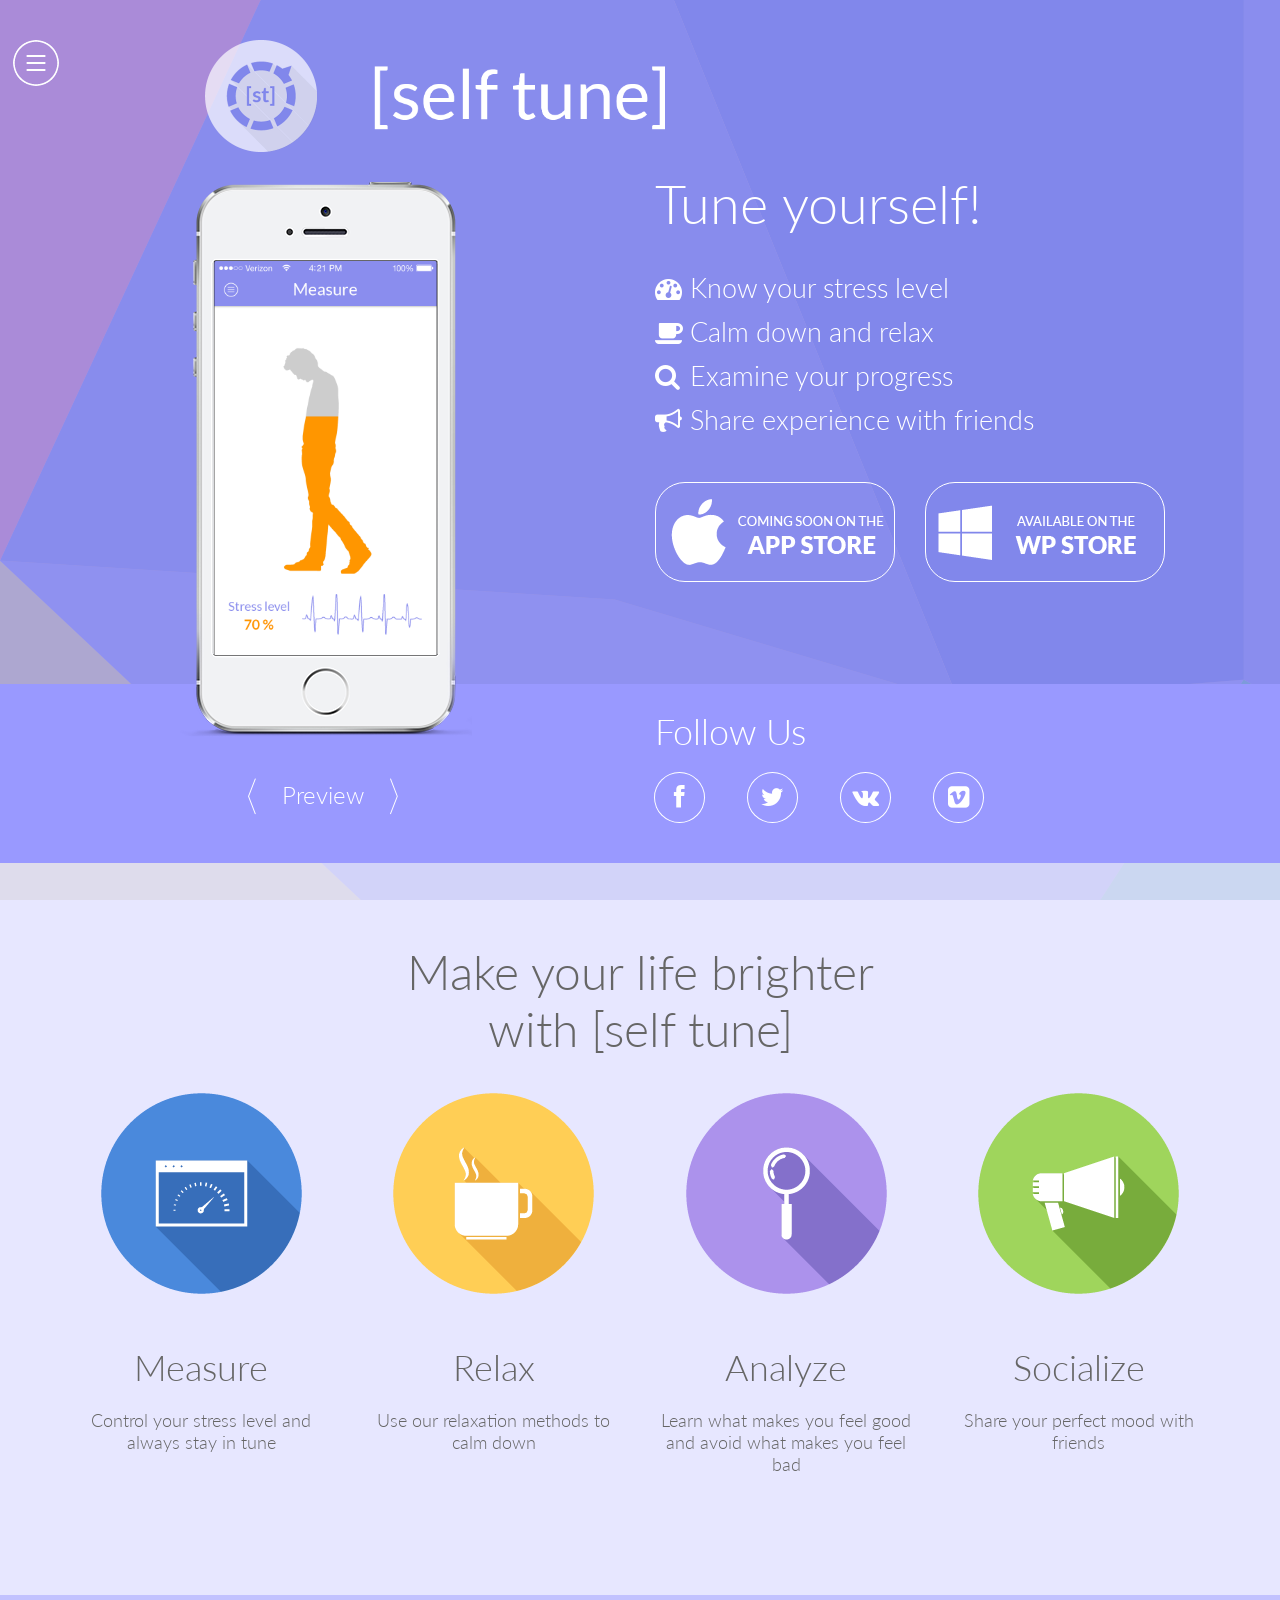
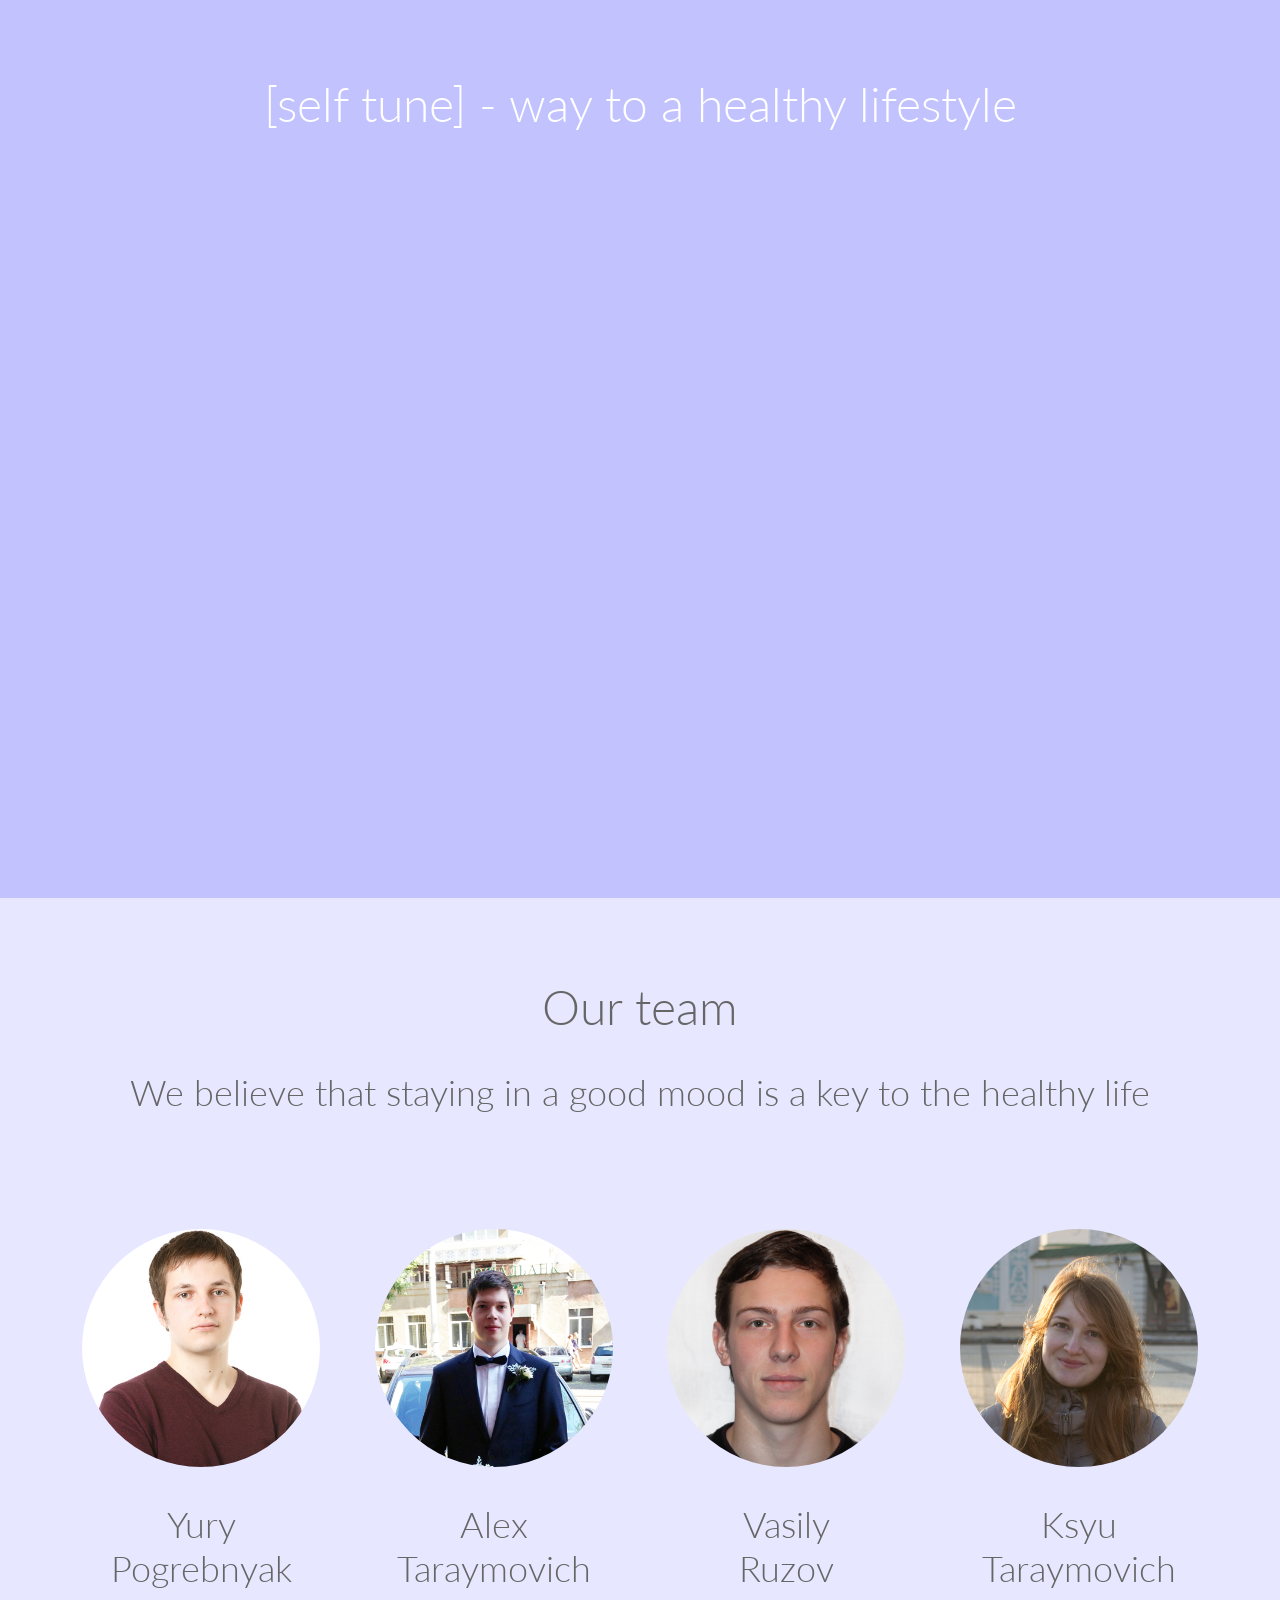
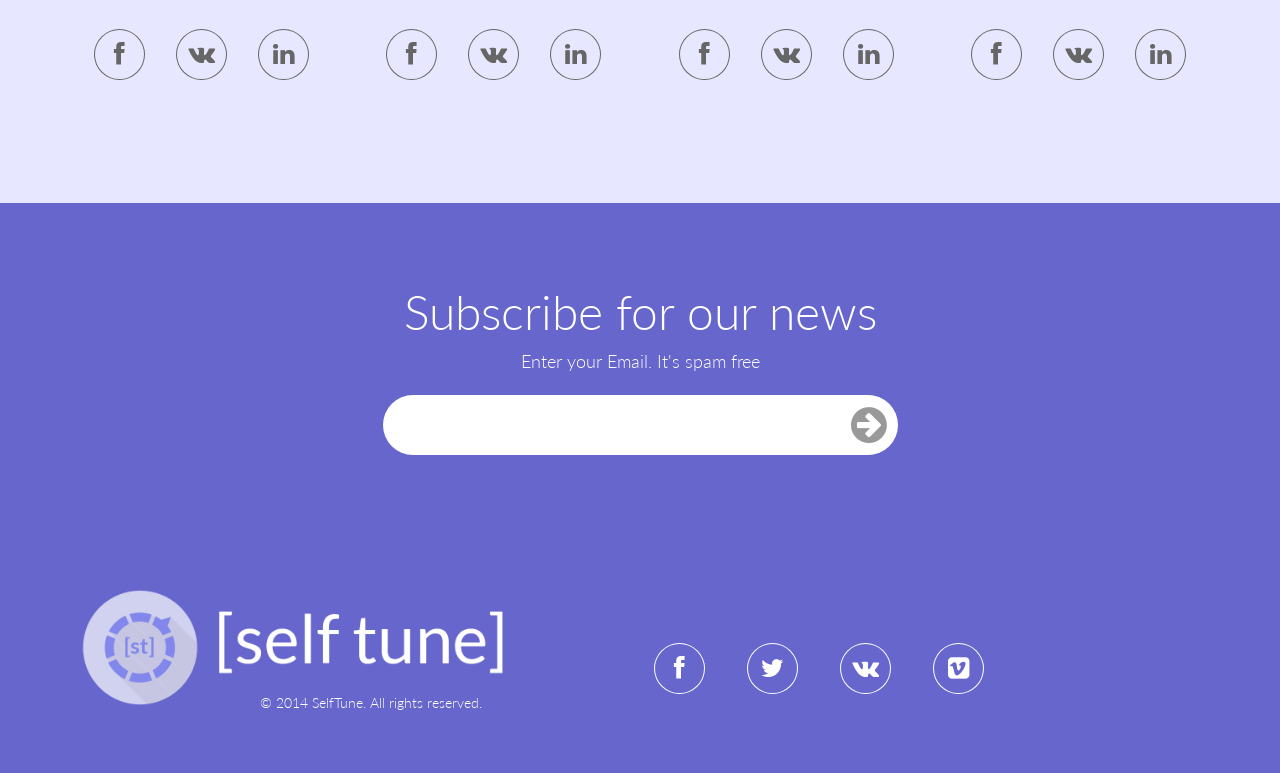
<file: index.html>
<!doctype html>
<!--[if IE 9]><html lang="en" class="ie ie9"><![endif]-->
<html>
  <head>
    <meta charset="utf-8">
    <title>[self tune]</title>
    <meta name="description" content="[self tune] - tune yourlsef!" />
		<meta name="keywords" content="stress, mood, wellness, calmness, health, emotions, happiness, productivity, rest, refill" />
		<meta name="author" content="[self tune]" />
    <meta name="viewport" content="width=device-width, initial-scale=1.0, maximum-scale=1.0, user-scalable=no" />
    <!--Favicon-->
    <link rel="shortcut icon" href="img/favicon.png" type="image/x-icon">
    <link rel="icon" href="img/favicon.png" type="image/x-icon">
    <!--Google Fonts-->
    <link href='http://fonts.googleapis.com/css?family=Lato:300,400,600' rel='stylesheet' type='text/css'>
    <!--Bootstrap 3.0.3-->
    <link href="css/bootstrap.min.css" rel="stylesheet" media="screen">
    <!--Icons Fonts-->
    <link href="css/font-awesome.min.css" rel="stylesheet" media="screen">
    <link href="css/iconmoon.css" rel="stylesheet" media="screen">
    <!--Animations-->
    <link href="css/animate.css" rel="stylesheet" media="screen">
    <!-- Custom styles -->
    <link href="css/style-iOS7.css" rel="stylesheet" media="screen">
    <!--Modernizr-->
		<script src="js/modernizr.custom.js"></script>
    <!--[if lt IE 9]>
      <script src="js/respond.min.js"></script>
      <link href="css/ie8/style-iOS7-ie8.css" rel="stylesheet" media="screen">
    <![endif]-->
  </head>
  
  <!--Body-->
  <body class="parallax" data-stellar-background-ratio="2"><!--By adding Parallax Class we enable Background Parallax effect-->

  <!-- ClickTale Top part -->
  <script type="text/javascript">
    var WRInitTime=(new Date()).getTime();
  </script>
  <!-- ClickTale end of Top part -->

  	<!-- Preloader -->
    <div id="preloader">
      <div id="status">&nbsp;</div>
    </div>

    <!--Side Menu-->
    <aside class="side-menu">
    	<span class="menu-toggle animated"></span><!--By adding/removing class "animated" we enable/disable page load animations. To change the type of animation go to scripts-VersionName.js to section "Preloading Animation"-->
      <nav>
      	<ul>
        	<li class="active"><a onclick="$('body').animatescroll({scrollSpeed:1000,easing:'easeInOutCubic'});" href="#home"><i class="fa fa-home"></i>Home</a></li>
        	<li><a onclick="$('#features').animatescroll({scrollSpeed:1000,easing:'easeInOutCubic'});" href="#features"><i class="fa fa-magic"></i>Features</a></li>
        	<!-- <li><a onclick="$('#about').animatescroll({scrollSpeed:1000,easing:'easeInOutCubic'});" href="#about"><i class="fa fa-info-circle"></i>About</a></li> -->
        	<li><a onclick="$('#team').animatescroll({scrollSpeed:1000,easing:'easeInOutCubic'});" href="#team"><i class="fa fa-users"></i>Our Team</a></li>
        	<li><a onclick="$('#subscribe').animatescroll({scrollSpeed:1000,easing:'easeInOutCubic'});" href="#subscribe"><i class="fa fa-envelope"></i>Subscribe</a></li>
        </ul>
      </nav>
    </aside>
    
    <!--App Showcase-->
    <section class="app-showcase container" id="home">
      <!-- <div class="brand-logo col-lg-12"> -->
        <!-- <div class="col-lg-2 col-md-2"></div> -->
      <div class="logo col-lg-2 col-lg-offset-1 col-md-2 col-sm-2 col-xs-2"><img src="img/img-iOS7/logo.png" width="112" height="112" alt="SelfTune"/></div>
      <div class="brand col-lg-6 col-md-6 col-sm-6 col-xs-6"><img src="img/img-iOS7/brand.png" width="300" height="72" alt="SelfTune"/></div>
    <!-- </div> -->
      <div class="clearfix visible-lg visible-md visible-sm visible-xs"></div>
    	<div class="col-lg-5 col-lg-offset-1 col-md-5">
      	
        <!--Presentation Slideshow-->
        <div id="phone" class="animated"><!--By adding/removing class "animated" we enable/disable page load animations-->
          <div class="slideshow">
            <ul>
              <li><img src="img/screenshots/screen1.png" width="223" height="395"  alt="Screen 1"/></li>
              <li><img src="img/screenshots/screen2.png" width="223" height="395"  alt="Screen 2"/></li>
              <li><img src="img/screenshots/screen3.png" width="223" height="395"  alt="Screen 3"/></li>
            </ul>
          </div>
          <div class="controls group">
            <span class="prev"></span>
            <span>Preview</span>
            <span class="next"></span>
          </div>
        </div>
      </div>
    	<div class="col-lg-6 col-md-7 info-block animated"><!--By adding/removing class "animated" we enable/disable page load animations-->
        <h1 style="margin-bottom: 40px">Tune yourself!</h1>
        <p class="text-center">
        <i class="fa fa-dashboard"></i>Know your stress level<br/>
        <i class="fa fa-coffee"></i>Calm down and relax<br/>
        <i class="fa fa-search"></i>Examine your progress<br/>
        <i class="fa fa-bullhorn"></i>Share experience with friends<br/>
      </p>
        <div class="buttons group" style="margin-top: 40px">
        	<a class="appstore-btn"></a>
          <a class="winphone-btn"></a>
        </div>
      </div>
    </section>
    
    <!--Social Networks-->
    <section class="social">
      <div class="row"> 
    	<div class="container animated"><!--By adding/removing class "animated" we enable/disable page load animations-->
      	<div class="col-lg-6 col-lg-offset-6 col-md-offset-5 col-md-6 col-sm-12 col-xs-12">
          <h1>Follow Us</h1>
          <div class="social-icons si-icon-effect">
              <a class="si-icon fa fa-facebook general">Facebook</a>
              <a class="si-icon fa fa-twitter general">Twitter</a>
              <a class="si-icon fa fa-vk general">VK</a>
              <a class="si-icon fa fa-vimeo-square general">Vimeo</a>
          </div>
        </div> 
      </div>
    </div>
    </section>

    <!--Features-->
    <section class="content-block white" id="features">
      <div class="container">
      	<div class="row animation" data-animation="fadeInDown"><!--By adding/removing class "animation" we enable/disable scroll animation of current element. In attribute "data-animation" we can choose what animation to use-->
      <!--   	<h1>Features</h1> -->
          <h1>Make your life brighter<br/>with [self tune]</h1>
        </div>
        <div class="row">
        	<div class="col-lg-3 col-md-6 col-sm-6">
          	<div class="feature animation" data-animation="fadeInLeft"><!--By adding/removing class "animation" we enable/disable scroll animation of current element-->
              <img src="img/img-iOS7/icons/measure.png" width="203" height="203" alt="Measure"/>
              <h2>Measure</h2>
              <p class="text-center">Control your stress level and always stay in tune</p>
            </div>
          </div>
        	<div class="col-lg-3 col-md-6 col-sm-6">
          	<div class="feature animation" data-animation="fadeInLeft"><!--By adding/removing class "animation" we enable/disable scroll animation of current element-->
              <img src="img/img-iOS7/icons/relax.png" width="203" height="203" alt="Relax"/>
              <h2>Relax</h2>
              <p class="text-center">Use our relaxation methods to calm down</p>
            </div>
          </div>
          <div class="clearfix visible-sm"></div>
        	<div class="col-lg-3 col-md-6 col-sm-6">
          	<div class="feature animation" data-animation="fadeInRight"><!--By adding/removing class "animation" we enable/disable scroll animation of current element-->
              <img src="img/img-iOS7/icons/analyze.png" width="203" height="203" alt="Analyze"/>
              <h2>Analyze</h2>
              <p class="text-center">Learn what makes you feel good and avoid what makes you feel bad</p>
            </div>
          </div>
        	<div class="col-lg-3 col-md-6 col-sm-6">
          	<div class="feature animation" data-animation="fadeInRight"><!--By adding/removing class "animation" we enable/disable scroll animation of current element-->
              <img src="img/img-iOS7/icons/share.png" width="203" height="203" alt="Socialize"/>
              <h2>Socialize</h2>
              <p class="text-center">Share your perfect mood with friends</p>
            </div>
          </div>
        </div>
      </div>
    </section>
    
    <!--About-->
    <section class="content-block" id="about">
    	<div class="container">
      	<div class="row animation" data-animation="flipInX"><!--By adding/removing class "animation" we enable/disable scroll animation of current element-->
        	<h1 class="white">[self tune] - way to a healthy lifestyle</h1>
        </div>
        <div class="row">
        <div class="flex-video widescreen">
          <iframe src="http://player.vimeo.com/video/93425936?title=0&amp;byline=0&amp;portrait=0&amp;color=8187eb" width="500" height="281" frameborder="0" webkitallowfullscreen mozallowfullscreen allowfullscreen></iframe>
        </div>
      </div>
      </div>
    </section>
    
    <!--Team-->
    <section class="content-block white" id="team">
    	<div class="container">
      	<div class="row animation" data-animation="fadeInUp"><!--By adding/removing class "animation" we enable/disable scroll animation of current element-->
          <h1>Our team</h1>
          <h2>We believe that staying in a good mood is a key to the healthy life</h2>
        </div>
        <div class="row">
        	<div class="col-lg-3 col-md-6 col-sm-6 animation" data-animation="fadeInLeft"><!--By adding/removing class "animation" we enable/disable scroll animation of current element-->
          	<div class="team">
              <img src="img/team/yury.png" width="248" height="248" alt="Yury Pogrebnyak"/>
              <h2>Yury<br/>Pogrebnyak</h2>
              <!-- <h3>CEO,<br/>John Doe Corporation</h3> -->
              <div class="social-icons si-icon-effect">
                <a href="https://www.facebook.com/yuriy.pogrebnyak" class="si-icon fa fa-facebook" target="_blank">Facebook</a>
                <a href="http://vk.com/id18772383" class="si-icon fa fa-vk" target="_blank">VK</a>
                <a href="http://www.linkedin.com/pub/yury-pogrebnyak/58/a10/86" class="si-icon fa fa-linkedin" target="_blank">LinkedIn</a>
              </div>
            </div>
          </div>
        	<div class="col-lg-3 col-md-6 col-sm-6 animation" data-animation="fadeIn"><!--By adding/removing class "animation" we enable/disable scroll animation of current element-->
          	<div class="team">
              <img src="img/team/alex.png" width="248" height="248" alt="Alex Taraymovich"/>
              <h2>Alex<br/>Taraymovich</h2>
              <!-- <h3>ART,<br/>John Doe Corporation</h3> -->
              <div class="social-icons si-icon-effect">
                <a href="https://www.facebook.com/alexander.taraymovich" class="si-icon fa fa-facebook" target="_blank">Facebook</a>
                <a href="http://vk.com/alexander_tar" class="si-icon fa fa-vk" target="_blank">VK</a>
                <a href="http://www.linkedin.com/pub/alexander-taraymovich/50/16/3b5" class="si-icon fa fa-linkedin" target="_blank">LinkedIn</a>
              </div>
            </div>
          </div>
        	<div class="col-lg-3 col-md-6 col-sm-6 animation" data-animation="fadeInRight"><!--By adding/removing class "animation" we enable/disable scroll animation of current element-->
          	<div class="team">
              <img src="img/team/vasily.png" width="248" height="248" alt="Vasily Ruzov"/>
              <h2>Vasily<br/>Ruzov</h2>
              <!-- <h3>Manager,<br/>John Doe Corporation</h3> -->
              <div class="social-icons si-icon-effect">
                <a href="https://www.facebook.com/vasilij.ruzov" class="si-icon fa fa-facebook" target="_blank">Facebook</a>
                <a href="http://vk.com/ruzovvo" class="si-icon fa fa-vk" target="_blank">VK</a>
                <a href="http://www.linkedin.com/pub/vasilii-ruzov/66/843/449" class="si-icon fa fa-linkedin" target="_blank">LinkedIn</a>
              </div>
            </div>
          </div>
          <div class="col-lg-3 col-md-6 col-sm-6 animation" data-animation="fadeInRight"><!--By adding/removing class "animation" we enable/disable scroll animation of current element-->
            <div class="team">
              <img src="img/team/ksyu.png" width="248" height="248" alt="Ksyu Taraymovich"/>
              <h2>Ksyu<br/>Taraymovich</h2>
              <!-- <h3>Manager,<br/>John Doe Corporation</h3> -->
              <div class="social-icons si-icon-effect">
                <a href="https://www.facebook.com/kseniya.afanaseva.58" class="si-icon fa fa-facebook" target="_blank">Facebook</a>
                <a href="http://vk.com/elliegrey" class="si-icon fa fa-vk" target="_blank">VK</a>
                <a href="http://ru.linkedin.com/pub/kseniya-taraymovich/87/600/b09" class="si-icon fa fa-linkedin" target="_blank">LinkedIn</a>
              </div>
            </div>
          </div>
        </div>
      </div>
    </section>
    
    <!--Clients-->
<!--     <section class="clients">
      <div class="container animation" data-animation="bounceIn">
        <div class="col-lg-3 col-md-6 col-sm-6">
          <a href="#"><img src="img/img-iOS7/clients/wordpress.png" width="262" height="74" alt="Facebook"/></a>
        </div>
        <div class="col-lg-3 col-md-6 col-sm-6">
          <a href="#"><img src="img/img-iOS7/clients/jquery.png" width="262" height="74" alt="Samsung"/></a>
        </div>
        <div class="col-lg-3 col-md-6 col-sm-6">
          <a href="#"><img src="img/img-iOS7/clients/woocommerce.png" width="262" height="74" alt="Blackberry"/></a>
        </div>
        <div class="col-lg-3 col-md-6 col-sm-6">
          <a href="#"><img src="img/img-iOS7/clients/envato.png" width="262" height="74" alt="Google"/></a>
        </div>
      </div>
    </section> -->
    
    <!--Gallery-->
<!--     <section class="gallery animation" id="gallery" data-animation="fadeInUp">
    	<ul>
      	<li class="violet"><img src="img/img-iOS7/gallery/1.jpg" width="1400" height="900" alt="Gallery1"/></li>
      	<li class="dark-blue"><img src="img/img-iOS7/gallery/2.jpg" width="1400" height="900" alt="Gallery2"/></li>
      	<li class="red"><img src="img/img-iOS7/gallery/3.jpg" width="1400" height="900" alt="Gallery3"/></li>
      </ul>
    </section> -->
    
    <!--Subscription-->
    <section class="subscribe" id="subscribe">
    	<div class="container">
      	<div class="row">
        	<h1 class="white">Subscribe for our news</h1>
          <span>Enter your Email. It's spam free</span>
        </div>
        <div class="row">
          <form method="post" class="subscription-form" id="subscription-form">
            <input type="email" id="email" name="email">
            <input class="fa fa-arrow-circle-right" type="submit" id="submit" value="&#xf0a9;">
            <div class="errors">
              <span id="error1">Enter Valid Email Adress</span>
              <span id="error2">Invalid Email Adress</span>
            </div>
            <div class="success">
              <span id="success1">Great! Success!</span>
            </div>
          </form>
        </div>
      </div>
    </section>
    
    <!--Footer-->
    <footer>
    	<div class="container">
      	<div class="row"> 
          <div class="col-lg-6 col-md-6">
          	<div class="copyright">
              <img src="img/img-iOS7/footer-logo.png" width="450" height="138" alt="SelfTune"/>
              <span>&copy; 2014 SelfTune. All rights reserved.</span>
            </div>
          </div>
          <div class="col-lg-6 col-md-6 col-sm-12 col-xs-12">
            <div class="social-icons si-icon-effect">
              <a class="si-icon fa fa-facebook general">Facebook</a>
              <a class="si-icon fa fa-twitter general">Twitter</a>
              <a class="si-icon fa fa-vk general">VK</a>
              <a class="si-icon fa fa-vimeo-square general">Vimeo</a>
            </div>
          </div>
        </div>
      </div>
    </footer>
    
    <!--Javascript (Parse)-->
    <script src="js/parse-1.2.16.min.js"></script>

    <!--Javascript (Flurry)-->
    <script src="js/flurry.js"></script>

    <!--Javascript (jQuery)-->
		<script src="js/jquery-1.10.2.min.js"></script>
		<script src="js/jquery.easing.1.3.js"></script>
		<script src="js/stellar.min.js"></script>
		<script src="js/waypoints.min.js"></script>
		<script src="js/jquery.bxslider.min.js"></script>
		<script src="js/icons-hover.js"></script>
		<script src="js/animatescroll.js"></script>
		<script src="js/scripts-iOS7.js"></script>
      
    <!-- ClickTale Bottom part -->

    <script type='text/javascript'>
      // The ClickTale Balkan Tracking Code may be programmatically customized using hooks:
      // 
      //   function ClickTalePreRecordingHook() { /* place your customized code here */  }
      //
      // For details about ClickTale hooks, please consult the wiki page http://wiki.clicktale.com/Article/Customizing_code_version_2

      document.write(unescape("%3Cscript%20src='"+
      (document.location.protocol=='https:'?
      "https://clicktalecdn.sslcs.cdngc.net/www02/ptc/eebe8542-2149-4849-a69c-3365e7a0ede1.js":
      "http://cdn.clicktale.net/www02/ptc/eebe8542-2149-4849-a69c-3365e7a0ede1.js")+"'%20type='text/javascript'%3E%3C/script%3E"));
    </script>

    <script>
      (function(i,s,o,g,r,a,m){i['GoogleAnalyticsObject']=r;i[r]=i[r]||function(){
      (i[r].q=i[r].q||[]).push(arguments)},i[r].l=1*new Date();a=s.createElement(o),
      m=s.getElementsByTagName(o)[0];a.async=1;a.src=g;m.parentNode.insertBefore(a,m)
      })(window,document,'script','//www.google-analytics.com/analytics.js','ga');

      ga('create', 'UA-48141586-1', 'self-tune.com');
      ga('send', 'pageview');

    </script>

    <!-- ClickTale end of Bottom part -->

  </body><!--/Body-->
</html>
</file>
<file: css/iconmoon.css>
@font-face {
	font-family: 'icomoon';
	src:url('../fonts/icomoon.eot');
	src:url('../fonts/icomoon.eot?#iefix') format('embedded-opentype'),
		url('../fonts/icomoon.ttf') format('truetype'),
		url('../fonts/icomoon.woff') format('woff'),
		url('../fonts/icomoon.svg#icomoon') format('svg');
	font-weight: normal;
	font-style: normal;
}

[class^="icon-"], [class*=" icon-"] {
	font-family: 'icomoon';
	speak: none;
	font-style: normal;
	font-weight: normal;
	font-variant: normal;
	text-transform: none;
	line-height: 1;

	/* Better Font Rendering =========== */
	-webkit-font-smoothing: antialiased;
	-moz-osx-font-smoothing: grayscale;
}

.icon-google-plus-ios:before {
	content: "\e600";
}
.icon-instagram-ios:before {
	content: "\e601";
}
.icon-pinterest-ios:before {
	content: "\e602";
}
.icon-next-arrow-ios:before {
	content: "\e604";
}
.icon-prev-arrow-ios:before {
	content: "\e605";
}
</file>
<file: css/style-iOS7.css>
/*
 *Appica iOS7 Template Style Sheet v1.1
 *Copyright 2013 8Guild.com
 */

/*CSS Reset*/
html, body, div, span, applet, object, iframe,
h1, h2, h3, h4, h5, h6, p, blockquote, pre,
a, abbr, acronym, address, big, cite, code,
del, dfn, em, img, ins, kbd, q, s, samp,
small, strike, sub, sup, tt, var,
b, u, i, center,
dl, dt, dd, ol, ul, li,
fieldset, form, label, legend,
table, caption, tbody, tfoot, thead, tr, th, td,
article, aside, canvas, details, figcaption, figure, 
footer, header, hgroup, menu, nav, section, summary,
time, mark, audio, video {
	margin: 0;
	padding: 0;
	border: 0;
	outline: 0;
	font-size: 100%;
	font: inherit;
	vertical-align: baseline;
}

/*Global Styles*/
body {
	font-family: 'Lato', Arial, Helvetica, sans-serif;
	background: #c2c2ff url(../img/img-iOS7/bg.png) repeat;
	overflow: hidden;
}
.parallax { background-attachment: fixed; }
h1 { 
	font-size: 3em;
	font-weight: 300;
	color: #666;
	text-align: center;
	margin-bottom: 35px;
}
h2 {
	font-size: 2.25em;
	font-weight: 300;
	color: #666;
	text-align: center;
	margin-bottom: 110px;
}
h3 {
	font-size: 1.5em;
	font-weight: 300;
	color: #666;
	text-align: center;
	margin-bottom: 30px;
}
p {
	font-size: 1.125em;
	color: #666;
	text-align: justify;
	font-weight: 300;
}
.white { color: #fff !important; }
.last { margin-right: 0px !important; }

/*Clearfix*/
.group:after {
	visibility: hidden;
	display: block;
	content: "";
	clear: both;
	height: 0;
	}
*:first-child+html .group { zoom: 1; } /* IE7 */
.clear {
	clear: both;
}

/*Side Menu*/
.side-menu {
	position: fixed;
	width: 240px;
	height: auto;
	min-height: 100%;
	top: 0;
	left: -241px;
	-webkit-transition: left 250ms ease-in-out;
	-moz-transition: left 250ms ease-in-out;
	-o-transition: left 250ms ease-in-out;
	transition: left 250ms ease-in-out;
	z-index: 90;
}
.side-menu.open {
	left: 0;
}
.side-menu nav {
	position: absolute;
	width: 240px;
	height: auto;
	min-height: 100%;
	top: 0;
	left: 0;
	background: url(../img/img-iOS7/slide-menu-bg.png) no-repeat;
	-webkit-box-shadow: inset -1px 0px 10px 0px rgba(244,244,244,0.2);
	-moz-box-shadow: inset -1px 0px 10px 0px rgba(244,244,244,0.2);
	box-shadow: inset -1px 0px 10px 0px rgba(244,244,244,0.2);
}
.side-menu nav ul {
	list-style: none;
	margin: 40px 0 0 25px;
	width: 190px;
}
.side-menu nav ul li {
	margin-bottom: 15px;
}
.side-menu nav ul li a {
	font-size: 1.5em;
	color: #fff;
	text-decoration: none;
	font-weight: 300;
	opacity: 0.6;
	filter: alpha(opacity=60);
	-webkit-transition: all 350ms ease;
	-moz-transition: all 350ms ease;
	transition: all 350ms ease;
}
.side-menu nav ul li a i {
	display: inline-block;
	width: 38px;
	font-size: 1em;
}
.side-menu nav ul li:hover a,
.side-menu nav ul li.active a {
	opacity: 1;
	filter: alpha(opacity=100);
}
.svg .menu-toggle,
.no-svg .menu-toggle {
	position: absolute;
	display: block;
	width: 46px;
	height: 46px;
	background: url(../img/img-iOS7/icons/menu-toggle.png) no-repeat;
	top: 40px;
	right: -60px;
	cursor: pointer;
	background-color: transparent;
	-webkit-border-radius: 50%;
	-moz-border-radius: 50%;
	border-radius: 50%;
	-webkit-transition: all 350ms ease;
	-moz-transition: all 350ms ease;
	transition: all 350ms ease;
}
.no-svg .menu-toggle {
	background: url(../img/img-iOS7/icons/menu-toggle.png) no-repeat;
}
.menu-toggle i {
	color: #fff;
	font-size: 40px;
}
.menu-toggle:hover {
	background-color: rgba(244,244,244,0.4);
}

/*App Showcase Right Block*/
.app-showcase {
	padding-top: 40px;
}
.logo {
	margin-bottom: 30px;
	padding-left: 40px;
	width: 112;
	height: 112px;
}
.logo img {
	max-width: 100%;
	height: auto;
}

.brand {
	margin-top: 20px;
	margin-bottom: 30px;
	width: 300;
	height: 72px;
}

.brand img {
	max-width: 100%;
	height: auto;
}

.app-showcase h1 {
	font-size: 2.25em;
	color: #fff;
	margin-bottom: 0;
	text-align: left;
}
.app-showcase p {
	margin: 15px 0 30px 0;
	font-size: 1.125em;
	font-weight: 300;
	color: #fff;
	text-align: justify;
}
.appstore-btn,
.winphone-btn {
	display: block;
	width: 240px;
	height: 100px;
	float: left;
	margin: 0 30px 30px 0;
	background: transparent url(../img/img-iOS7/appstore.png) no-repeat center center;
	border: 1px solid #fff;
	-webkit-border-radius: 30px;
	-moz-border-radius: 30px;
	border-radius: 30px;
	-webkit-transition: all 450ms ease;
	-moz-transition: all 450ms ease;
	transition: all 450ms ease;
}
.winphone-btn {
	background: transparent url(../img/img-iOS7/wpstore.png) no-repeat center center;
	margin-right: 0px;
}
.appstore-btn:hover,
.winphone-btn:hover {
	background-color: rgba(255, 255, 255, 0.3);
}

/*About video*/
.flex-video {
  position: relative;
  padding-top: 25px;
  padding-bottom: 67.5%;
  height: 0;
  margin-bottom: 16px;
  overflow: hidden;
}
 
.flex-video.widescreen { padding-bottom: 54.25%; }
.flex-video.vimeo { padding-top: 0; }
 
.flex-video iframe,
.flex-video object,
.flex-video embed {
  top: 0;
  left: 0;
  width: 90%;
  height: 90%;
  margin: 0 auto;
  display:block;
}
@media only screen and (max-device-width: 800px), only screen and (device-width: 1024px) and (device-height: 600px), only screen and (width: 1280px) and (orientation: landscape), only screen and (device-width: 800px), only screen and (max-width: 767px) {
  .flex-video { padding-top: 0; }
}

/*App Slideshow*/
#phone {
	width: 292px;
	height: 562px;
	background: url(../img/img-iOS7/slideshow/phone.png) no-repeat;
	padding: 79px 0 0 34px;
	position: relative;
}
#phone .slideshow {
	display: block;
	width: 223px;
	height: 395px;
	-webkit-border-radius: 2px;
	-moz-border-radius: 2px;
	border-radius: 2px;
	overflow: hidden;
}
#phone .controls {
	position: absolute;
	bottom: -72px;
	left: 42px;
}
#phone .controls span {
	display: block;
	float: left;
	font-size: 1.5em;
	color: #fff;
	font-weight: 300;
	margin-top: 4px;
}
#phone .controls .prev,
#phone .controls .next {
	width: 60px;
	height: 40px;
	margin-top: 0;
}
#phone .controls .prev a,
#phone .controls .next a {
	font-size: 1.5em;
	color: #fff;
	display:block;
	text-align: center;
	text-decoration: none;
	opacity: 1;
	filter: alpha(opacity=100);
	-webkit-transition: all 350ms ease;
	-moz-transition: all 350ms ease;
	transition: all 350ms ease;
}
#phone .controls .prev a:hover,
#phone .controls .next a:hover {
	opacity: 0.6;
	filter: alpha(opacity=60);
}

/*Social Networks*/
.social {
	width: 100%;
	background-color: #9999ff;
	margin-top: -60px;
	padding-top: 65px;
	padding-bottom: 37px;
}
.social h1 {
	margin-top: -40px;
	font-size: 2.25em;
	color: #fff;
	font-weight: 300;
	text-align: left;
	margin-bottom: 0;
}

/*Social Icons*/
.social-icons a {
	text-decoration: none;
}
.social-icons a:last-child {
	margin-right: 0;
}
.si-icon,
.im-icon-s,
.im-icon-m,
.im-icon-l {
	display: inline-block;
	font-size: 0px;
	cursor: pointer;
	margin: 20px 40px 0 0;
	width: 49px;
	height: 49px;
	border-radius: 50%;
	text-align: center;
	position: relative;
	z-index: 1;
	color: #fff;
}
.si-icon:after,
.im-icon:after,
.im-icon-s:after,
.im-icon-m:after,
.im-icon-l:after {
	pointer-events: none;
	position: absolute;
	width: 100%;
	height: 100%;
	border-radius: 50%;
	content: '';
	-webkit-box-sizing: content-box; 
	-moz-box-sizing: content-box; 
	box-sizing: content-box;
}
.si-icon:before,
.im-icon:before,
.im-icon-s:before,
.im-icon-m:before,
.im-icon-l:before {
	speak: none;
	font-size: 25px;
	line-height: 50px;
	font-style: normal;
	font-weight: normal;
	font-variant: normal;
	text-transform: none;
	display: block;
	-webkit-font-smoothing: antialiased;
}
.im-icon-m:before {
	font-size: 28px;
}
.im-icon-l:before {
	line-height: 52px;
	font-size: 42px;
}
.si-icon-effect .si-icon,
.si-icon-effect .im-icon-s,
.si-icon-effect .im-icon-m,
.si-icon-effect .im-icon-l {
	box-shadow: 0 0 0 1px #fff;
	-webkit-transition: color 0.3s;
	-moz-transition: color 0.3s;
	transition: color 0.3s;
	color: #fff;
}
.si-icon-effect .si-icon:after,
.si-icon-effect .im-icon-s:after,
.si-icon-effect .im-icon-m:after,
.si-icon-effect .im-icon-l:after {
	top: -2px;
	left: -2px;
	padding: 2px;
	z-index: -1;
	background: #fff;
	-webkit-transition: -webkit-transform 0.2s, opacity 0.3s;
	-moz-transition: -moz-transform 0.2s, opacity 0.3s;
	transition: transform 0.2s, opacity 0.3s;
	-webkit-transform: scale(1.3);
	-moz-transform: scale(1.3);
	-ms-transform: scale(1.3);
	transform: scale(1.3);
	opacity: 0;
}
.no-touch .si-icon-effect .si-icon:hover,
.no-touch .si-icon-effect .im-icon-s:hover,
.no-touch .si-icon-effect .im-icon-m:hover,
.no-touch .si-icon-effect .im-icon-l:hover {
	color: #9999ff;
}
.no-touch .si-icon-effect .si-icon:hover:after,
.no-touch .si-icon-effect .im-icon-s:hover:after,
.no-touch .si-icon-effect .im-icon-m:hover:after,
.no-touch .si-icon-effect .im-icon-l:hover:after {
	-webkit-transform: scale(1);
	-moz-transform: scale(1);
	-ms-transform: scale(1);
	transform: scale(1);
	opacity: 1;
}

/*Content Style*/
.content-block {
	width: 100%;
	padding: 80px 0; 
}
.content-block.white {
	background: url(../img/img-iOS7/white-bg.png) repeat;
}
.content-block.violet {
	background-color: #9999ff;
}

/*Features*/
.feature {
	width: 100%;
	margin-bottom: 40px;
}
.feature img {
	display: block;
	margin: 0 auto 50px auto;
}
.feature h2 {
	margin-bottom: 20px;
}

/*Pricing*/
.pricing-plan {
	width: 100%;
	padding: 34px 0;
	-webkit-border-radius: 30px;
	-moz-border-radius: 30px;
	border-radius: 30px;
	margin-bottom: 40px;
	position: relative;
	background-color: rgba(255,255,255,0.3);
	-webkit-transition: all 500ms ease-in-out;
	-moz-transition: all 500ms ease-in-out;
	-o-transition: all 500ms ease-in-out;
	transition: all 500ms ease-in-out;
}
.pricing-plan:hover {
	background-color: rgba(255,255,255,0.8);
}
.pricing-plan h3 {
	font-size: 2.25em;
	font-weight: 300;
	color: #fff;
	text-align: center;
	margin-bottom: 35px;
	position: relative;
	z-index: 1;
	-webkit-transition: all 500ms ease-in-out;
	-moz-transition: all 500ms ease-in-out;
	-o-transition: all 500ms ease-in-out;
	transition: all 500ms ease-in-out;
}
.pricing-plan:hover h3 {
	color: #666 !important;
}
.pricing-plan ul {
	list-style: none;
	margin: 0;
	text-align: center;
	position: relative;
	z-index: 1;
}
.pricing-plan ul li {
	display: block;
	width: 100%;
	color: #fff;
	padding: 13px 0;
	font-size: 1.125em;
	font-weight: 300;
	border-bottom: 1px solid #fff;
	-webkit-transition: all 500ms ease-in-out;
	-moz-transition: all 500ms ease-in-out;
	-o-transition: all 500ms ease-in-out;
	transition: all 500ms ease-in-out;
}
.pricing-plan:hover ul li {
	color: #666;
	border-bottom: 1px solid #666;
}
.pricing-plan ul li span {
	font-weight: 400;
}
.pricing-plan ul li:last-child {
	border: none;
}

/*Team*/
.team {
	width: 100%;
	margin-bottom: 40px;
}
.team img {
	display: block;
	margin: 0 auto 30px auto;
	border: 5px solid transparent;
	-webkit-border-radius: 50%;
	-moz-border-radius: 50%;
	border-radius: 50%;
	-webkit-transition: all 400ms ease-in-out;
	-moz-transition: all 400ms ease-in-out;
	-o-transition: all 400ms ease-in-out;
	transition: all 400ms ease-in-out;
}
.team h2,
.team h3 {
	margin-bottom: 25px;
}
.team .social-icons {
	display: table;
	margin: 0 auto;
}
.team .si-icon,
.team .im-icon-s,
.team .im-icon-m,
.team .im-icon-l {
	margin: 15px 33px 0 0;
	color: #666;
	-webkit-transition: all 400ms ease-in-out;
	-moz-transition: all 400ms ease-in-out;
	-o-transition: all 400ms ease-in-out;
	transition: all 400ms ease-in-out;
}
.team:hover img {
	border: 5px solid #fff;
}
.team .si-icon-effect .si-icon,
.team .si-icon-effect .im-icon-s,
.team .si-icon-effect .im-icon-m,
.team .si-icon-effect .im-icon-l {
	box-shadow: 0 0 0 1px #666;
	-webkit-transition: all 400ms ease-in-out;
	-moz-transition: all 400ms ease-in-out;
	-o-transition: all 400ms ease-in-out;
	transition: all 400ms ease-in-out;
}
.team:hover .si-icon,
.team:hover .im-icon-s,
.team:hover .im-icon-m,
.team:hover .im-icon-l {
	color: #666;
}
.team:hover .si-icon-effect .si-icon,
.team:hover .si-icon-effect .im-icon-s,
.team:hover .si-icon-effect .im-icon-m,
.team:hover .si-icon-effect .im-icon-l {
	box-shadow: 0 0 0 1px #666;
}

/*Clients*/
.clients {
	width: 100%;
	background-color: #6666cc;
	padding: 108px 0 70px 0;
}
.clients a {
	display: block;
	width: 262px;
	margin: 0 auto 30px auto;
}

/*Gallery*/
.gallery {
	width: 100%;
	position: relative;
}
.gallery ul {
	list-style: none;
	margin: 0;
}
.gallery ul li.red {
	background-color: #e35c4a;
}
.gallery ul li.violet {
	background-color: #5e4e6d;
}
.gallery ul li.dark-blue {
	background-color: #404b5a;
}
.gallery ul li img {
	display: block;
	margin: auto;
	max-width: 100%;
	height: auto;
}
.bx-pager {
	display: table;
	position: relative;
	z-index: 80;
	margin: -26px auto 0 auto;
}
.bx-pager-item {
	width: 12px;
	height: 12px;
	float: left;
}
.bx-pager-item a {
	width: 7px;
	height: 7px;
	background-color: #000;
	outline: none;
	border: 1px solid transparent;
	position: relative;
	top: 2px;
	left: 2px;
	text-indent: -9999px !important;
}
.bx-wrapper .bx-pager {
	text-align: center;
	margin-top: -55px;
}
.bx-wrapper .bx-pager .bx-pager-item,
.bx-wrapper .bx-controls-auto .bx-controls-auto-item {
	display: inline-block;
	*zoom: 1;
	*display: inline;
	width: 12px;
	height: 12px;
	margin: 0 7px;
}
.bx-wrapper .bx-pager.bx-default-pager a {
	background: #000;
	text-indent: -9999px;
	display: block;
	width: 7px;
	height: 7px;
	outline: 0;
	-moz-border-radius: 50%;
	-webkit-border-radius: 50%;
	border-radius: 50%;
	margin: 2px 0 0 2px;
}
.bx-wrapper .bx-pager.bx-default-pager a.active {
	background: #000;
	width: 12px;
	height: 12px;
	background-color: transparent;
	border: 1px solid #000;
	margin: 0;
}
.svg .bx-wrapper .bx-prev {
	left: 30px;
	background: url(../img/img-iOS7/slider-controls.svg) no-repeat 0px 0px;
}
.svg .bx-wrapper .bx-next {
	right: 30px;
	background: url(../img/img-iOS7/slider-controls.svg) no-repeat -17px 0px;
}
.no-svg .bx-wrapper .bx-prev {
	left: 30px;
	background: url(../img/img-iOS7/slider-controls.png) no-repeat 0px 0px;
}
.no-svg .bx-wrapper .bx-next {
	right: 30px;
	background: url(../img/img-iOS7/slider-controls.png) no-repeat -17px 0px;
}
.bx-wrapper .bx-controls-direction a {
	position: absolute;
	top: 50%;
	margin-top: -39px;
	outline: 0;
	width: 17px;
	height: 77px;
	text-indent: -9999px;
	z-index: 9999;
	opacity: 0;
	filter: alpha(opacity=0);
	-webkit-transition: all 500ms ease;
	-moz-transition: all 500ms ease;
	transition: all 500ms ease;
}
.bx-wrapper .bx-controls-direction a.disabled {
	display: none;
}
.bx-wrapper:hover .bx-controls-direction a {
	opacity: 1;
	filter: alpha(opacity=100);
}

/*Buttons*/
.btn-middle {
	display: table;
	margin: auto;
}
.signup-btn {
	display: inline-block;
	margin-top: 25px;
	border: 1px solid #fff;
	position: relative;
	z-index: 1;
	-webkit-border-radius: 45px;
	-moz-border-radius: 45px;
	border-radius: 45px;
	padding: 15px 40px;
	font-size: 1.2em;
	text-transform: uppercase;
	color: #fff;
	background-color: transparent;
	-webkit-transition: all 450ms ease;
	-moz-transition: all 450ms ease;
	transition: all 450ms ease;
}
.signup-btn i {
	font-size: 1.1em;
}
.pricing-plan:hover .signup-btn {
	border: 1px solid #666;
	color: #666;
}
.signup-btn:hover {
	color: #fff;
	text-decoration: none;
	background-color: rgba(255,255,255,0.3);
	-webkit-border-radius: 45px;
	-moz-border-radius: 45px;
	border-radius: 45px;
}
.signup-btn:hover {
	color: #666666;
	background-color: #fff;
	border: 1px solid #fff;
}
.pricing-plan:hover .signup-btn:hover {
	border: 1px solid #fff;
}

/*Subscribe*/
.subscribe {
	width: 100%;
	background-color: #6666cc;
	padding: 80px 0 70px 0;
}
.subscribe h1 {
	margin-bottom: 10px;
}
.subscribe span {
	display: block;
	width: 100%;
	text-align: center;
	color: #fff;
	font-weight: 300;
	font-size: 1.125em;
}
.subscription-form {
	display: table;
	width: 100%;
	max-width: 555px;
	position: relative;
	margin: 23px auto 0 auto;
	padding: 0 20px;
	-webkit-box-sizing: border-box;
	-moz-box-sizing: border-box;
	box-sizing: border-box;
}
.subscription-form #email {
	width: 100%;
	height: 60px;
	border: none;
	outline: none;
	font-size: 1.5em;
	font-weight: 300;
	color: #000;
	padding: 0 60px 0 25px;
	-webkit-border-radius: 50px;
	-moz-border-radius: 50px;
	border-radius: 50px;
	-webkit-box-sizing: border-box;
	-moz-box-sizing: border-box;
	box-sizing: border-box;
}
.subscription-form #submit {
	display: block;
	position: absolute;
	top: 9px;
	right: 25px;
	background: none;
	border: none;
	outline: none;
	font-size: 2.6em;
	color: #999999;
	-webkit-transition: all 400ms ease;
	-moz-transition: all 400ms ease;
	transition: all 400ms ease;
}
.subscription-form #submit:hover {
	color: #6666cc !important;
}
.errors, .success {
	width: 100%;
	position: relative;
}
#error1, #error2 {
	display: block;
	position: absolute;
	width: 100%;
	text-align: center;
	font-size: 1em;
	font-weight: 300;
	color: #fff;
	background-color: #e35c4a;
	margin-top: 15px;
	padding: 5px 15px;
	-webkit-border-radius: 50px;
	-moz-border-radius: 50px;
	border-radius: 50px;
	-webkit-box-sizing: border-box;
	-moz-box-sizing: border-box;
	box-sizing: border-box;
	opacity: 0;
	filter: alpha(opacity=0);
	-webkit-transition: all 400ms ease;
	-moz-transition: all 400ms ease;
	transition: all 400ms ease;
}

#success1 {
	display: block;
	position: absolute;
	width: 100%;
	text-align: center;
	font-size: 1em;
	font-weight: 300;
	color: #fff;
	background-color: #41c94c;
	margin-top: 15px;
	padding: 5px 15px;
	-webkit-border-radius: 50px;
	-moz-border-radius: 50px;
	border-radius: 50px;
	-webkit-box-sizing: border-box;
	-moz-box-sizing: border-box;
	box-sizing: border-box;
	opacity: 0;
	filter: alpha(opacity=0);
	-webkit-transition: all 400ms ease;
	-moz-transition: all 400ms ease;
	transition: all 400ms ease;
}
#error1.visible, #error2.visible, #success1.visible {
	opacity: 1;
	filter: alpha(opacity=100);
}

/*Footer*/
footer {
	padding: 54px 0;
	background-color: #6666cc;
}
footer .social-icons {
	margin-top: 45px;
}
.copyright {
	width: 100%;
	position: relative;
}
.copyright img {
	max-width: 100%;
	height: auto;
}
.copyright span {
	display: block;
	position: absolute;
	margin: -25px 0 0 190px;
	color: #fff;
	font-size: 0.875em;
	font-weight: 300;
}
.copyright span a {
	color: #fff;
	text-decoration: none;
	font-weight: 400;
}
.copyright span a:hover {
	text-decoration: underline;
}

/*Content Animations*/
.animation {
	opacity: 0;
}
.ie9 .animation {
	opacity: 1;
}

/* Preloader */
#preloader {
	position: fixed;
	top:0;
	left:0;
	right:0;
	bottom:0;
	background-color:#fff;
	z-index:100;
}
#status {
	width:229px;
	height:229px;
	position:absolute;
	left:50%;
	top:50%;
	background-image:url(../img/loading.gif);
	background-repeat:no-repeat;
	background-position:center;
	margin:-115px 0 0 -115px;
}

/*MEDIA QUERIES*/

/*Tablet Portrait*/
@media screen and (max-width: 991px) {
	
	#phone { margin: 60px auto 100px auto; }
	.logo {
		width: 100%;
		margin-bottom: 30px;
		padding-left: 10px;
		height: 112px;
	}
	.logo img {
		max-width: 100%;
		height: auto;
		display: table;
		margin: auto;
	}
	.brand {
		width: 100%;
		margin-bottom: 30px;
		padding-left: 10px;
		height: 112px;
	}
	.brand img {
		max-width: 100%;
		height: auto;
		display: table;
		margin: auto;
	}
	.app-showcase h1, .social h1 { text-align: center; }
	.social { margin-top: 0px; }
	.buttons, .social-icons {
		display: table;
		margin: auto;
	}
	.si-icon,
	.im-icon-s,
	.im-icon-m,
	.im-icon-l {
		margin: 20px 15px 0 15px;
	}
	h1 {
		font-size: 2.6em;
		margin-bottom: 25px;
	}
	h2 { 
		font-size: 1.9em;
		margin-bottom: 65px;
	}
	.content-block {
		padding: 50px 0; 
	}
	.icons-premium { padding-top: 100px; }
	.icons-premium img { margin: 0 auto 50px auto; }
	.buy-btn { margin: 40px 0; }
	.bx-wrapper .bx-controls-direction a { display: none; }
	.bx-wrapper .bx-pager { margin-top: -35px; }
	footer { padding: 20px 0 54px 0; }
	.copyright img {
		display: block;
		margin: auto;
	}
	.copyright span {
		width: 100%;
		text-align: center;
		position: relative;
		margin: 30px 0 0 0;
	}
}

/*Phone Portrait*/
@media screen and (max-width: 440px) {
	
	.svg .menu-toggle,
	.no-svg .menu-toggle { top: 20px; }
	#phone { margin: 60px auto 100px auto; }

	.logo {
		width: 100%;
		margin-bottom: 30px;
		padding-left: 0px;
		height: 112px;
	}
	.logo img {
		max-width: 100%;
		height: auto;
		display: table;
		margin: auto;
	}
	.brand {
		width: 100%;
		margin-bottom: 30px;
		padding-left: 0px;
		height: 112px;
	}
	.brand img {
		max-width: 100%;
		height: auto;
		display: table;
		margin: auto;
	}
	.buttons { padding-left: 22%; }
	.buy-btn {
		font-size: 0.9em;
		padding: 18px 40px 18px 27px;
	}
	.buy-btn i { margin-right: 24px; }
	.si-icon,
	.im-icon-s,
	.im-icon-m,
	.im-icon-l {
		margin: 20px 10px 0 10px;
	}
}

@media screen and (max-width: 340px) {
	
	#phone { margin-left: -25px; }
	.buttons { padding-left: 17%; }
	.bx-wrapper .bx-pager { margin-top: -25px; }
	.si-icon,
	.im-icon-s,
	.im-icon-m,
	.im-icon-l {
		margin: 20px 10px 0 10px;
	}
}

/* Added by us */

.info-block {
	line-height: 44px;
	font-size: 24px;
}

.fa-coffee {
	padding-right: 6px;
}

.fa-dashboard {
	padding-right: 8px;
}

.fa-search {
	padding-right: 10px;
}

.fa-bullhorn {
	padding-right: 8px;
}
</file>
<file: css/ie8/style-iOS7-ie8.css>
/*
 *Appica Support IE8 Style Sheet v1.0
 *Copyright 2013 8Guild.com
 */

.appstore-btn,
.icloud-btn {
	filter: alpha(opacity=100);
}
.appstore-btn:hover,
.icloud-btn:hover {
	filter: alpha(opacity=60);
}

/*Social Icons*/
.si-icon,
.im-icon-s,
.im-icon-m,
.im-icon-l {
	width: 49px;
	height: 49px;
	border: 1px solid #fff;
	filter: alpha(opacity=100);
}
.si-icon,
.im-icon-s {
	padding: 0 0 0 13px;
}
.si-icon:hover,
.im-icon-s:hover,
.im-icon-m:hover,
.im-icon-l:hover {
	filter: alpha(opacity=60) !important;
}
.si-icon-effect .si-icon:after,
.si-icon-effect .im-icon-s:after,
.si-icon-effect .im-icon-m:after,
.si-icon-effect .im-icon-l:after {
	background: transparent;
}
.no-touch .si-icon-effect .si-icon:hover,
.no-touch .si-icon-effect .im-icon-s:hover,
.no-touch .si-icon-effect .im-icon-m:hover,
.no-touch .si-icon-effect .im-icon-l:hover {
	color: #fff;
}

/*Subscription Form*/
.subscription-form #email {
	padding: 15px 60px 0 25px;
}

/*Buttons*/
.buy-btn {
	filter: alpha(opacity=100);
}
.buy-btn:hover {
	filter: alpha(opacity=60);
}

.pricing-plan {
	background: transparent url(../../img/img-iOS7/ie8-transparency.png) repeat;
}
</file>
